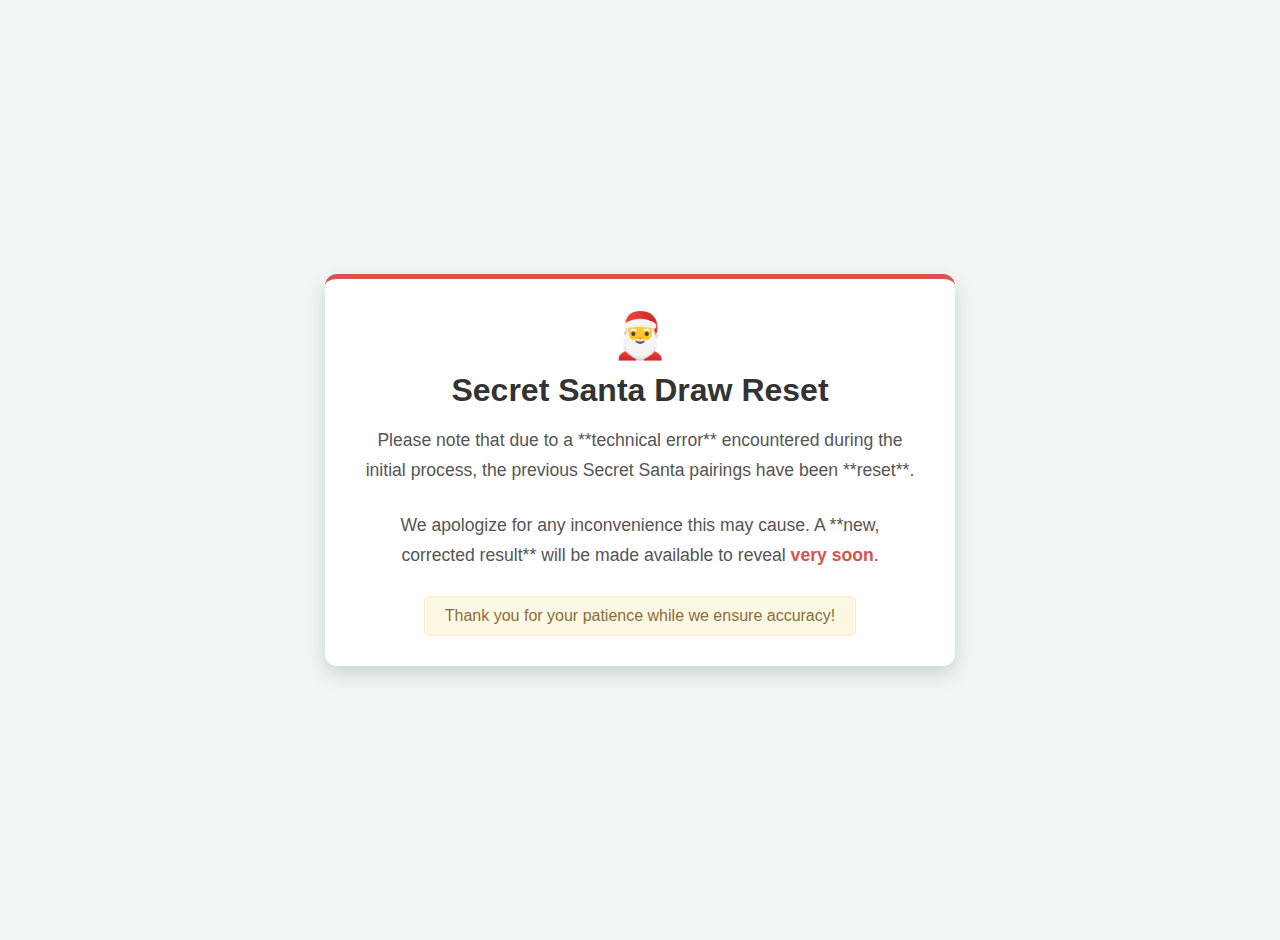
<file: index.html>
<!DOCTYPE html>
<html lang="en">
<head>
    <meta charset="UTF-8">
    <meta name="viewport" content="width=device-width, initial-scale=1.0">
    <title>Secret Santa Draw Reset</title>
    <style>
        body {
            font-family: 'Segoe UI', Tahoma, Geneva, Verdana, sans-serif;
            background-color: #f0f7f4; /* Light festive/green background */
            display: flex;
            justify-content: center;
            align-items: center;
            min-height: 100vh;
            margin: 0;
            padding: 20px;
        }
        .announcement-card {
            background-color: #ffffff;
            border-radius: 12px;
            box-shadow: 0 8px 20px rgba(0, 0, 0, 0.15);
            padding: 30px 40px;
            max-width: 550px;
            text-align: center;
            border-top: 5px solid #d9534f; /* Festive red accent */
        }
        .icon {
            font-size: 45px;
            color: #d9534f;
            margin-bottom: 10px;
        }
        h2 {
            color: #333333;
            font-size: 2em;
            margin-top: 0;
            margin-bottom: 15px;
            font-weight: 600;
        }
        p {
            color: #555555;
            font-size: 1.1em;
            line-height: 1.7;
            margin-bottom: 25px;
        }
        .highlight {
            color: #d9534f; /* Red for emphasis */
            font-weight: 700;
        }
        .action-message {
            display: inline-block;
            background-color: #fcf8e3; /* Light yellow background */
            border: 1px solid #faebcc;
            color: #8a6d3b;
            padding: 10px 20px;
            border-radius: 6px;
            font-weight: 500;
        }
    </style>
</head>
<body>

    <div class="announcement-card">
        <div class="icon">🎅</div>
        <h2>Secret Santa Draw Reset</h2>
        
        <p>
            Please note that due to a **technical error** encountered during the initial process, the previous Secret Santa pairings have been **reset**.
        </p>
        
        <p>
            We apologize for any inconvenience this may cause. A **new, corrected result** will be made available to reveal <span class="highlight">very soon</span>.
        </p>

        <div class="action-message">
            Thank you for your patience while we ensure accuracy!
        </div>

    </div>

</body>
</html>
</file>
